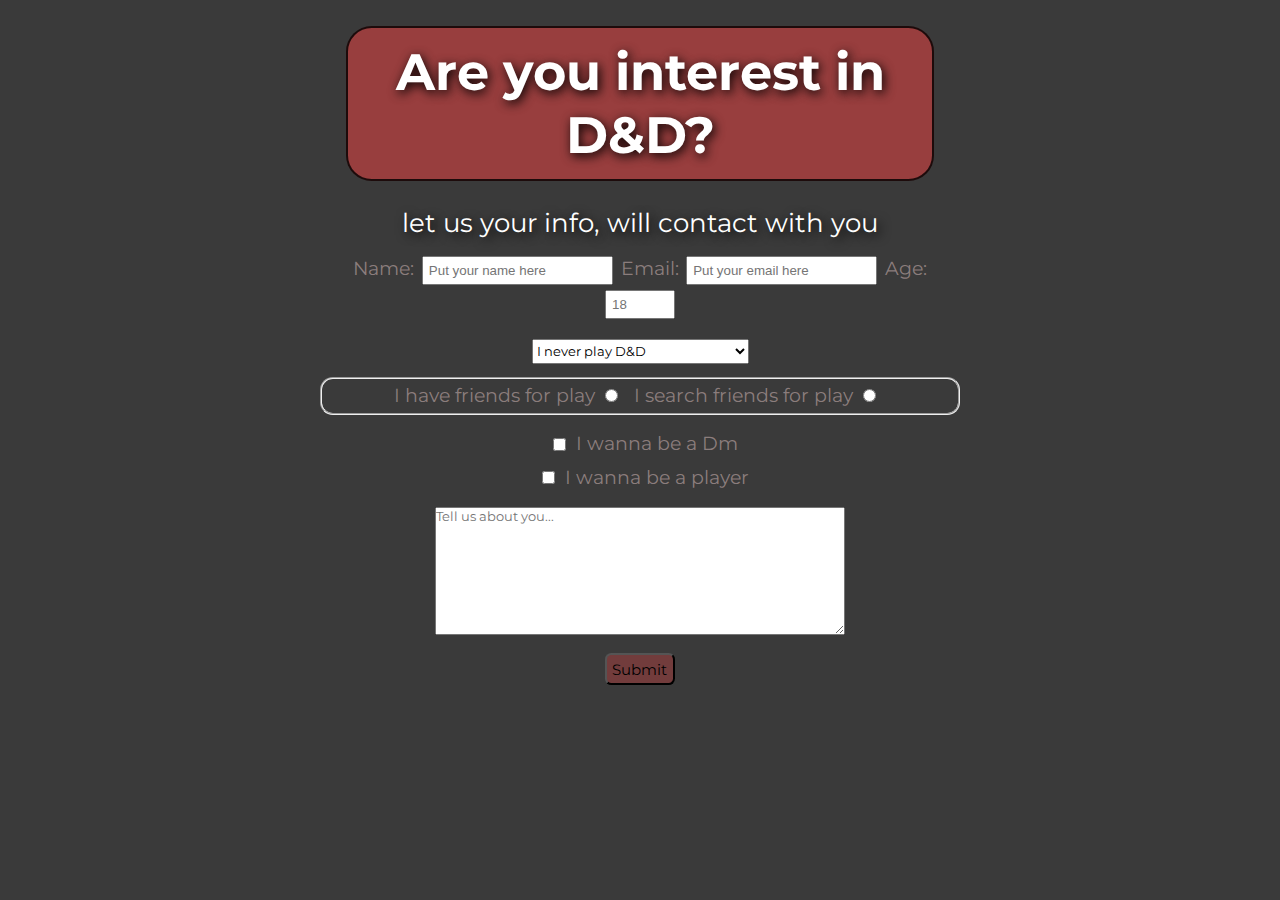
<file: Entrega nº2/index.html>
<!DOCTYPE html>
<html lang="en" dir="ltr">
  <head>
    <meta charset="utf-8">
  </head>
<link href="https://fonts.googleapis.com/css2?family=Montserrat:wght@600&display=swap" rel="stylesheet">
<link rel="stylesheet" href="css/estilos.css">

 <body>

   <h1 id="title">Are you interest in D&D? </h1>
   <p id="description">let us your info, will contact with you</p>

   <form id="survey-form">

    <div id="label">
     <label for="name"id="name-label"> Name:</label>
     <input type="text" id="name" required placeholder="Put your name here">
     <label for="email"id="email-label"> Email:</label>
     <input type="email" id="email" required placeholder="Put your email here">
     <label for="number"id="number-label"> Age:</label>
     <input type="number" id="number" min="1" max="100" required placeholder="18">
    </div>

     <select id="dropdown">
       <option value="new">I never play D&D</option>
       <option value="old">I played D&D for less one time</option>
     </select>


     <fieldset id="group1">
         I have friends for play<input name="group"type="radio" value="1">
         I search friends for play<input name="group"type="radio" value="2">
     </fieldset>

    <div id="checkbox">
     <input type="checkbox" name="Dungeon Master" value="Dm">I wanna be a Dm <br>
     <input type="checkbox" name="Player" value="Player">I wanna be a player <br>
    </div>

     <textarea placeholder="Tell us about you..."></textarea> <br>

     <input type="submit" id="submit">
   </form>

 </body>


</html>
</file>
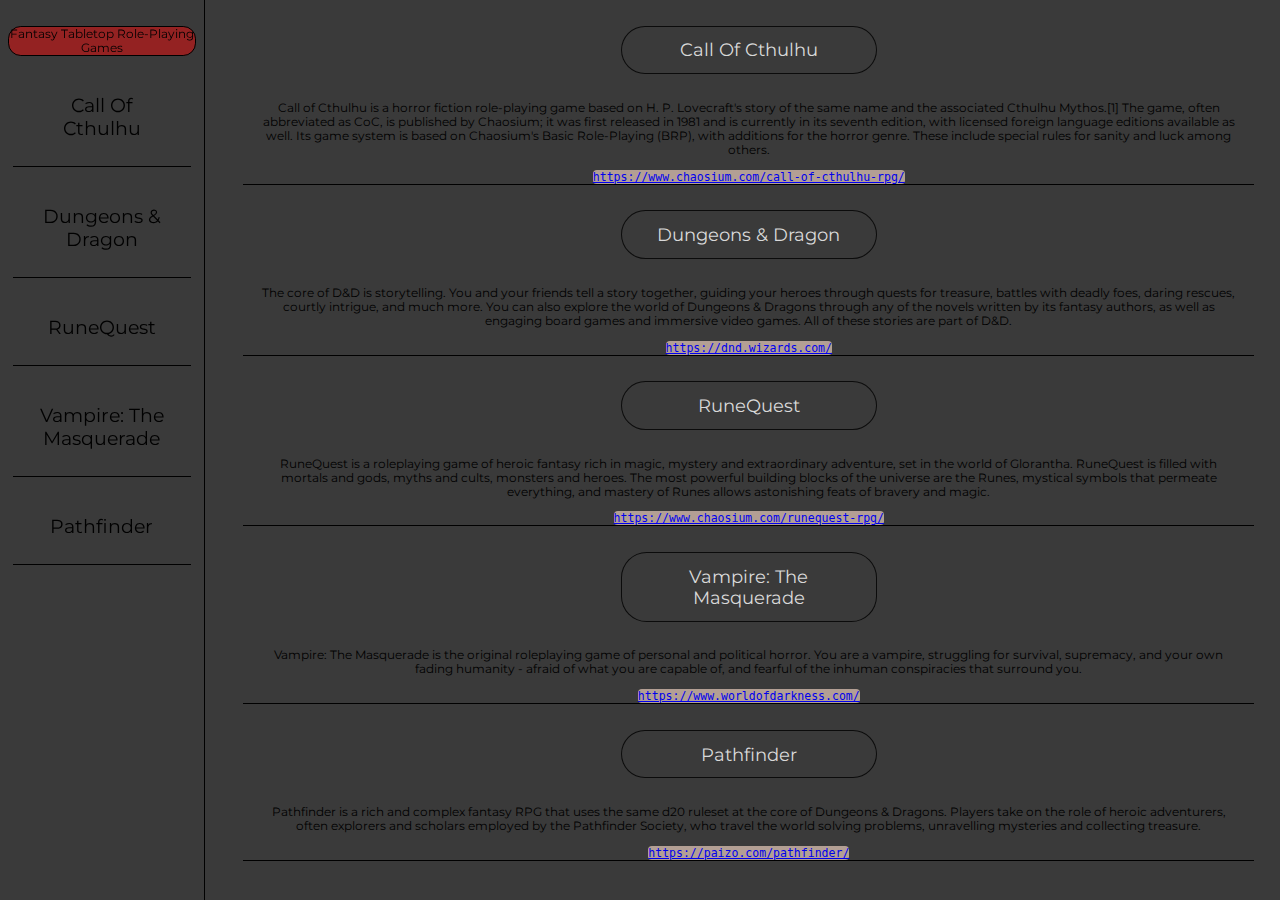
<file: Entrega nº4/index.html>
<!DOCTYPE html>
<html lang="en" dir="ltr">

  <head>
    <meta charset="utf-8">
  </head>

<title>Role-playing games</title>
<link rel="icon" href="https://i.pinimg.com/originals/26/49/de/2649defe625da3bb301529b2d39e763b.png">
<link rel="stylesheet" href="css/estilos.css">
<link href="https://fonts.googleapis.com/css2?family=Montserrat:wght@600&display=swap" rel="stylesheet">

<main id="main-doc">
  <body>

<nav id="navbar">
  <header> Fantasy Tabletop Role-Playing Games</header>
  <a href="#Call_Of_Cthulhu" class="nav-link">Call Of Cthulhu</a>
  <a href="#Dungeons_&_Dragon" class="nav-link">Dungeons & Dragon</a>
  <a href="#RuneQuest" class="nav-link">RuneQuest</a>
  <a href="#Vampire:_The_Masquerade" class="nav-link">Vampire: The Masquerade</a>
  <a href="#Pathfinder" class="nav-link">Pathfinder</a>
</nav>

    <section class="main-section" id="Call_Of_Cthulhu">
      <header class="header"></header>
      <li>
      <p>Call Of Cthulhu</p>
      <br>
      <p>Call of Cthulhu is a horror fiction role-playing game based on H. P. Lovecraft's story of the same name and the associated Cthulhu Mythos.[1] The game, often abbreviated as CoC, is published by Chaosium; it was first released in 1981 and is currently in its seventh edition, with licensed foreign language editions available as well. Its game system is based on Chaosium's Basic Role-Playing (BRP), with additions for the horror genre. These include special rules for sanity and luck among others. </p>
      <code><a href="https://www.chaosium.com/call-of-cthulhu-rpg/">https://www.chaosium.com/call-of-cthulhu-rpg/</a></code>
      </li>
    </section>

    <section class="main-section" id="Dungeons_&_Dragon">
      <header class="header"></header>
      <li>
        <p>Dungeons & Dragon</p>
        <br>
        <p>The core of D&D is storytelling. You and your friends tell a story together, guiding your heroes through quests for treasure, battles with deadly foes, daring rescues, courtly intrigue, and much more. You can also explore the world of Dungeons & Dragons through any of the novels written by its fantasy authors, as well as engaging board games and immersive video games. All of these stories are part of D&D.</p>
        <code><a href="https://dnd.wizards.com/">https://dnd.wizards.com/</a></code>
      </li>
    </section>

    <section class="main-section" id="RuneQuest">
      <header class="header"></header>
      <li>
        <p>RuneQuest</p>
        <br>
        <p>RuneQuest is a roleplaying game of heroic fantasy rich in magic, mystery and extraordinary adventure, set in the world of Glorantha.           RuneQuest is filled with mortals and gods, myths and cults, monsters and heroes. The most powerful building blocks of the universe are the Runes, mystical symbols that permeate everything, and mastery of Runes allows astonishing feats of bravery and magic.</p>
        <code><a href="https://www.chaosium.com/runequest-rpg/">https://www.chaosium.com/runequest-rpg/</a></code>
      </li>
    </section>

    <section class="main-section" id="Vampire:_The_Masquerade">
      <header class="header"></header>
      <li>
        <p>Vampire: The Masquerade</p>
        <br>
        <p>Vampire: The Masquerade is the original roleplaying game of personal and political horror. You are a vampire, struggling for survival, supremacy, and your own fading humanity - afraid of what you are capable of, and fearful of the inhuman conspiracies that surround you.</p>
        <code><a href="https://www.worldofdarkness.com/">https://www.worldofdarkness.com/</a></code>
      </li>
    </section>

    <section class="main-section" id="Pathfinder">
      <header class="header"></header>
      <li>
        <p>Pathfinder</p>
        <br>
        <p>Pathfinder is a rich and complex fantasy RPG that uses the same d20 ruleset at the core of Dungeons & Dragons. Players take on the role of heroic adventurers, often explorers and scholars employed by the Pathfinder Society, who travel the world solving problems, unravelling mysteries and collecting treasure.</p>
        <code><a href="https://paizo.com/pathfinder">https://paizo.com/pathfinder/</a></code>
      </li>
    </section>

  </body>
</main>
</html>
</file>
<file: Entrega nº2/css/estilos.css>
*{
  box-sizing: border-box;
  margin: 0;
  padding: 0;
}

body{
  background-color: rgba(58,58,58,1);
  font-family: 'Montserrat', sans-serif;
  color: white;
  text-align: center;
  margin: auto;
  width: 50vw;
}

#title{
  font-size: 4vw;
  text-shadow: 0.2vw 0.2vw 0.8vw black;
  padding: 1vw;
  background-color: rgba(245, 66, 66,0.5);
  border-radius: 2vw;
  backdrop-filter: blur(6vw);
  -webkit-backdrop-filter: blur(6vw);
  border-style: solid;
  border-color: rgba(0,0,0,0.8);
  border-width: 0.2vw;
  margin: 2vw;
}

#description{
  font-size: 2vw;
  text-shadow: 0.2vw 0.2vw 0.8vw black;
  margin: 1vw;
}

#label{
  margin: 1.2vw;
}

#label input{
  padding: 0.4vw;
  margin: 0.2vw;
}

#dropdown{
  margin-bottom: 1vw;
  height: 2vw;
  font-family: 'Montserrat', sans-serif;
}

#group1{
  border-radius: 1vw;
}

#group1 input{
  margin: 0.8vw;
}

#survey-form{
  font-size: 1.5vw;
  color: rgba(176, 156, 155, 0.7);
}

#checkbox{
  margin: 1vw 0vw 1vw 0vw;
}

#checkbox input{
  margin: 0.8vw;
}


textarea{
  width: 32vw;
  height: 10vw;
  margin-bottom: 1vw;
  font-family: 'Montserrat', sans-serif;
}

#submit{
  width: 5.5vw;
  height: 2.5vw;
  font-size: 1.2vw;
  border-radius: 0.5vw;
  background-color: rgba(245, 66, 66,0.3);
  font-family: 'Montserrat', sans-serif;
  padding: 0.2vw;
  transition: all 0.6s ease-in-out;
}

#submit:hover{
  width: 7vw;
}
</file>
<file: Entrega nº4/css/estilos.css>
*{
  box-sizing: border-box;
  margin: 0;
  padding: 0;
  list-style:none 
}

body{
  background-color: rgba(58,58,58,1);
}

#main-doc{
  font-family: 'Montserrat', sans-serif;
  margin-left: 17vw;
  text-align:center;
  font-size: 0.9vw;
}

#navbar{
  position: fixed;
  height: 100%; 
  width: 16vw; 
  z-index: 1;
  top: 0; 
  left: 0;
  border-right: 0.1vw solid black;
  padding-top: 2vw
}

#navbar a{
  color:black;
  margin: 1vw;
  transition: all 0.5s ease-in-out;
}

#navbar a:hover{
  color: white;
  font-weight:bold;
  font-size: 1.55vw;
}

#navbar a{
    border-bottom: 0.1vw solid black;
    padding: 2vw;
    font-size: 1.45vw;
    text-decoration: none;
    display: block;
    text-align: center;
}

#navbar header{
  font-size: 0.9vw;
  background-color: rgba(186, 24, 24, 0.7);
  border-radius: 1vw;
  border-style: solid;
  border-color: black;
  border-width: 0.1vw;
  margin: 0 0.6vw 0 0.6vw;
}

.main-section{
    margin: 2vw;
    border-style: solid;
    border-width: 0 0 0.1vw 0;
  }

.main-section p{
    padding: 1vw;
  }

.main-section p:nth-of-type(1){
    padding: 1vw;
    font-size: 1.4vw;
    width: 20vw;
    margin: auto;
    border-radius: 2vw;
    background-color: rgba(58,58,58,0.3);
    border-width: 0.1vw;
    border-style: solid;
    border-color: rgba(0,0,0,0.8);
    color: #d9d9d9;
  }

  #main-doc code{
    border-radius: 0.3vw;
    background-color: #b39f94;
  }

  

@media all and (max-width:769px){
  
  #main-doc{
    margin-left: 35vw;
    font-size: 3.5vw;
  }
  
  #navbar{
 
    width: 34vw; 
    padding-top: 5vw
  }
  
  #navbar a{
    margin: 5vw 1vw 5vw 1vw;
  }
  
  #navbar a:hover{
    font-size: 4.7vw;
  }
  
  #navbar a{
      border-bottom: 0.1vw solid black;
      padding: 2vw;
      font-size: 4.5vw;
      text-decoration: none;
      display: block;
      text-align: center;
  }
  
  #navbar header{
    font-size: 3.4vw;
    margin: 0 1vw 0 1vw;
    padding: 2vw;
  }
  
  .main-section{
      margin: 4vw;
      border-width: 0 0 0.1vw 0;
    }
  
  .main-section p{
      padding: 3vw;
    }
  
  .main-section p:nth-of-type(1){
      padding: 2vw;
      font-size: 6vw;
      width: 42vw;
    }

  }
</file>
